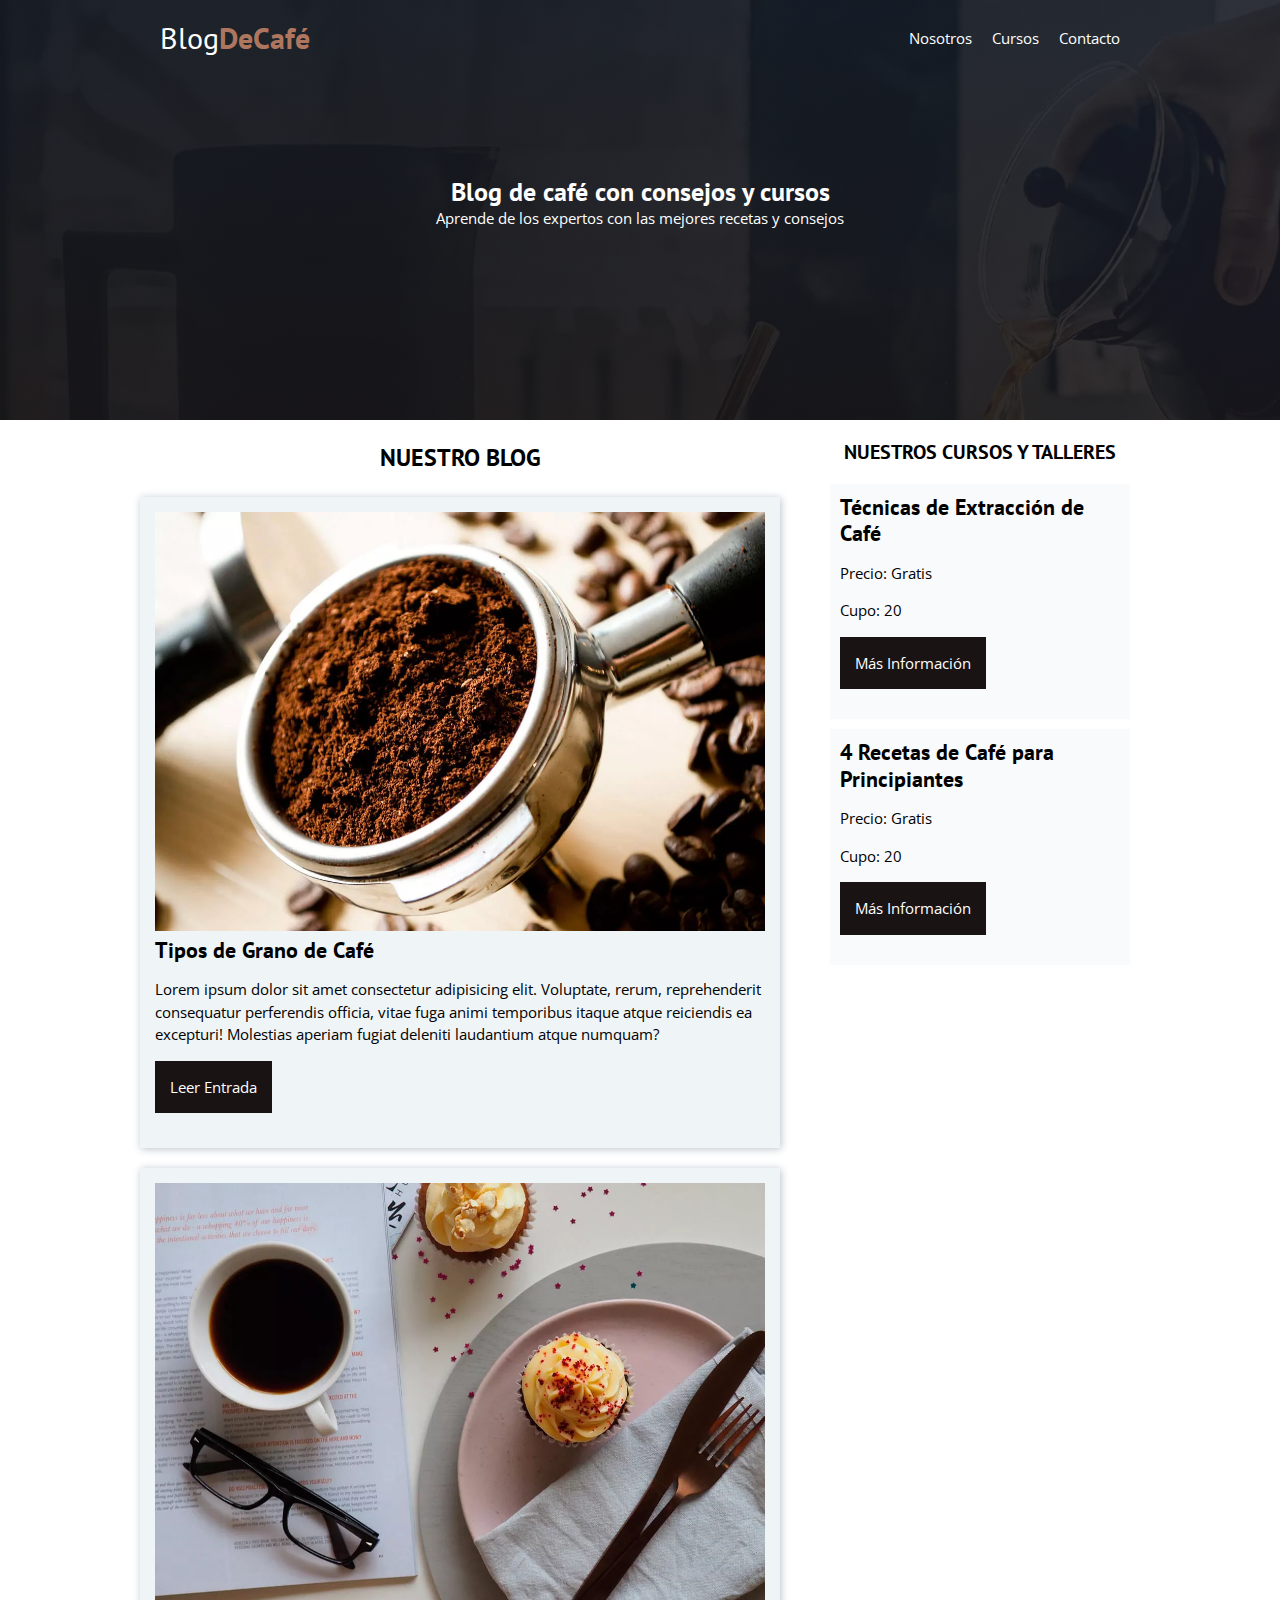
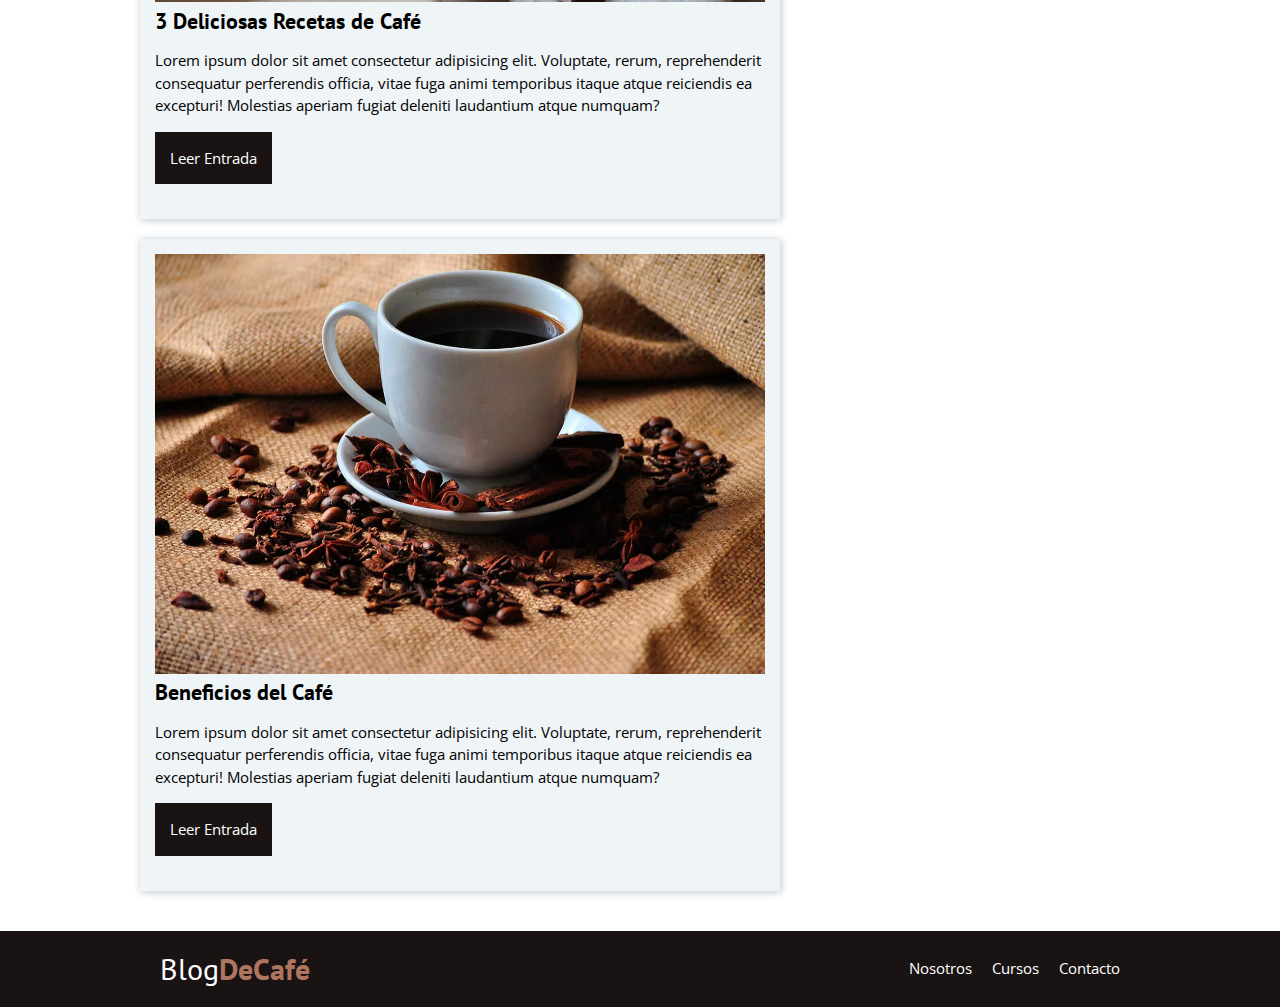
<file: index.html>
<!DOCTYPE html>
<html lang="en">

<head>
    <meta charset="UTF-8">
    <meta name="viewport" content="width=device-width, initial-scale=1.0">
    <title>BlogDeCafé</title>
    <meta name="description" content="Página web de blog de café">

    <!-- Prefetch -->
    <link rel="prefetch" href="nosotros.html" as="document">

    <!-- Preload -->
    <link rel="preload" href="css/normalize.css" as="style">
    <link rel="stylesheet" href="css/normalize.css">

    <link rel="preload"
        href="https://fonts.googleapis.com/css2?family=Open+Sans&family=PT+Sans:wght@400;700&display=swap"
        crossorigin="crossorigin" as="font">
    <link href="https://fonts.googleapis.com/css2?family=Open+Sans&family=PT+Sans:wght@400;700&display=swap"
        rel="stylesheet">

    <link rel="preload" href="css/style.css" as="style">
    <link rel="stylesheet" href="css/style.css">
</head>

<body>

    <header class="header">

        <div class="contenedor">
            <div class="barra">
                <a class="logo" href="index.html">
                    <h1 class="logo__nombre no-margin centrar-texto">Blog<span class="logo__bold">DeCafé</span></h1>
                </a>

                <nav class="navegacion">
                    <a href="nosotros.html" class="navegacion__enlace">Nosotros</a>
                    <a href="cursos.html" class="navegacion__enlace">Cursos</a>
                    <a href="contacto.html" class="navegacion__enlace">Contacto</a>
                </nav>
            </div>
        </div>

        <div class="header__texto">
            <h2 class="no-margin">Blog de café con consejos y cursos</h2>
            <p class="no-margin">Aprende de los expertos con las mejores recetas y consejos</p>
        </div>
    </header>

    <div class="contenedor contenido-principal">
        <main class="blog">
            <h3>Nuestro Blog</h3>

            <article class="entrada">
                <div class="entrada__imagen">
                    <picture>
                        <source loading="lazy" srcset="img/blog1.webp" type="image/webp">
                        <img loading="lazy" src="img/blog1.jpg" alt="imagen blog">
                    </picture>
                </div>

                <div class="entrada__contenido">
                    <h4 class="no-margin">Tipos de Grano de Café</h4>
                    <p>Lorem ipsum dolor sit amet consectetur adipisicing elit. Voluptate, rerum, reprehenderit
                        consequatur perferendis officia, vitae fuga animi temporibus itaque atque reiciendis ea
                        excepturi! Molestias aperiam fugiat deleniti laudantium atque numquam?</p>
                    <a href="entrada.html" class="boton boton--primario">Leer Entrada</a>
                </div>
            </article>

            <article class="entrada">
                <div class="entrada__imagen">
                    <picture>
                        <source loading="lazy" srcset="img/blog2.webp" type="image/webp">
                        <img loading="lazy" src="img/blog2.jpg" alt="imagen blog">
                    </picture>
                </div>

                <div class="entrada__contenido">
                    <h4 class="no-margin">3 Deliciosas Recetas de Café</h4>
                    <p>Lorem ipsum dolor sit amet consectetur adipisicing elit. Voluptate, rerum, reprehenderit
                        consequatur perferendis officia, vitae fuga animi temporibus itaque atque reiciendis ea
                        excepturi! Molestias aperiam fugiat deleniti laudantium atque numquam?</p>
                    <a href="entrada.html" class="boton boton--primario">Leer Entrada</a>
                </div>
            </article>

            <article class="entrada">
                <div class="entrada__imagen">
                    <picture>
                        <source loading="lazy" srcset="img/blog3.webp" type="image/webp">
                        <img loading="lazy" src="img/blog3.jpg" alt="imagen blog">
                    </picture>
                </div>

                <div class="entrada__contenido">
                    <h4 class="no-margin">Beneficios del Café</h4>
                    <p>Lorem ipsum dolor sit amet consectetur adipisicing elit. Voluptate, rerum, reprehenderit
                        consequatur perferendis officia, vitae fuga animi temporibus itaque atque reiciendis ea
                        excepturi! Molestias aperiam fugiat deleniti laudantium atque numquam?</p>
                    <a href="entrada.html" class="boton boton--primario">Leer Entrada</a>
                </div>
            </article>
        </main>
        <aside class="sidebar">
            <h3>Nuestros Cursos y Talleres</h3>

            <ul class="cursos no-padding">
                <li class="widget-curso">
                    <h4 class="no-margin">Técnicas de Extracción de Café</h4>
                    <p class="widget-curso__label">Precio:
                        <span class="widget-curso__info">Gratis</span>
                    </p>
                    <p class="widget-curso__label">Cupo:
                        <span class="widget-curso__info">20</span>
                    </p>
                    <a href="entrada.html" class="boton boton--secundario">Más Información </a>
                </li>

                <li class="widget-curso">
                    <h4 class="no-margin">4 Recetas de Café para Principiantes</h4>
                    <p class="widget-curso__label">Precio:
                        <span class="widget-curso__info">Gratis</span>
                    </p>
                    <p class="widget-curso__label">Cupo:
                        <span class="widget-curso__info">20</span>
                    </p>
                    <a href="entrada.html" class="boton boton--secundario">Más Información </a>
                </li>
            </ul>
        </aside>
    </div>

    <footer class="footer">
        <div class="contenedor">
            <div class="barra">
                <a class="logo" href="index.html">
                    <h1 class="logo__nombre no-margin centrar-texto">Blog<span class="logo__bold">DeCafé</span></h1>
                </a>

                <nav class="navegacion">
                    <a href="nosotros.html" class="navegacion__enlace">Nosotros</a>
                    <a href="cursos.html" class="navegacion__enlace">Cursos</a>
                    <a href="contacto.html" class="navegacion__enlace">Contacto</a>
                </nav>
            </div>
        </div>
    </footer>

    <script src="js/modernizr.js"></script>
</body>

</html>
</file>
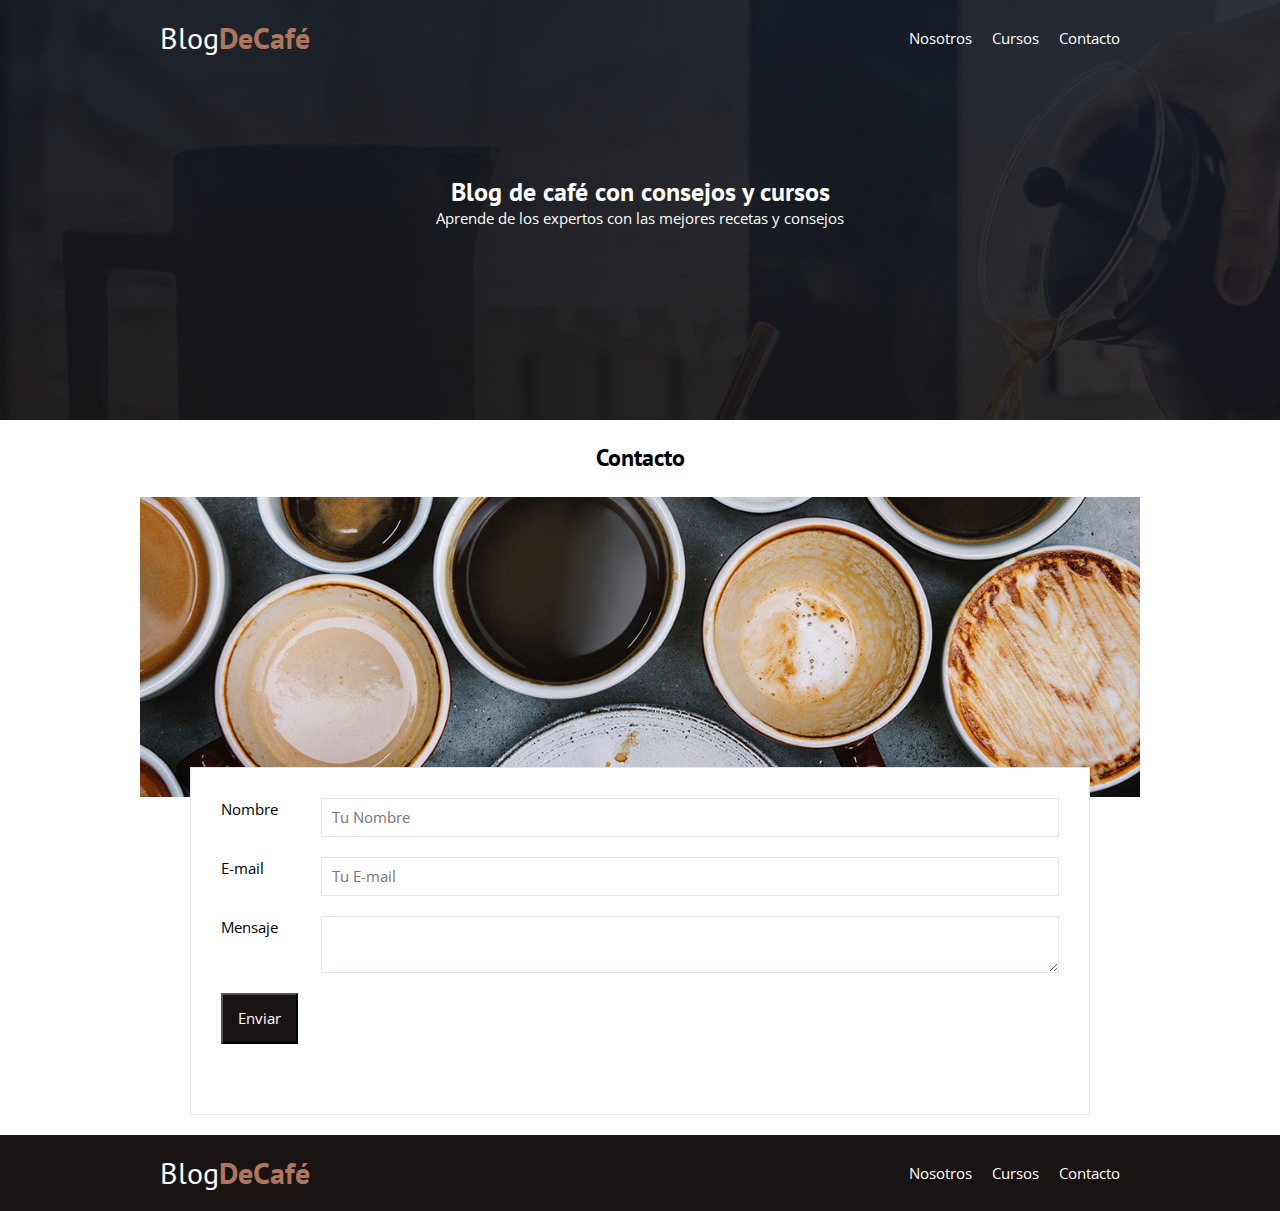
<file: contacto.html>
<!DOCTYPE html>
<html lang="en">
<head>
    <meta charset="UTF-8">
    <meta name="viewport" content="width=device-width, initial-scale=1.0">
    <title>BlogDeCafé</title>
    <link rel="stylesheet" href="css/normalize.css">
    <link href="https://fonts.googleapis.com/css2?family=Open+Sans&family=PT+Sans:wght@400;700&display=swap" rel="stylesheet">
    <link rel="stylesheet" href="css/style.css">
</head>
<body>

    <header class="header">

        <div class="contenedor">
            <div class="barra">
                <a class="logo" href="index.html">
                    <h1 class="logo__nombre no-margin centrar-texto">Blog<span class="logo__bold">DeCafé</span></h1>
                </a>

                <nav class="navegacion">
                    <a href="nosotros.html" class="navegacion__enlace">Nosotros</a>
                    <a href="cursos.html" class="navegacion__enlace">Cursos</a>
                    <a href="contacto.html" class="navegacion__enlace">Contacto</a>
                </nav>
            </div>
        </div>

        <div class="header__texto">
            <h2 class="no-margin">Blog de café con consejos y cursos</h2>
            <p class="no-margin">Aprende de los expertos con las mejores recetas y consejos</p>
        </div>
    </header>

    <main class="contenedor">
        <h3 class="centrar-texto">Contacto</h3>

        <div class="contacto-bg"></div>

        <form class="formulario">
            <div class="campo">
                <label class="campo__label" for="nombre">Nombre</label>
                <input 
                    class="campo__field"
                    type="text" 
                    placeholder="Tu Nombre" 
                    id="nombre"
                >
            </div>
            <div class="campo">
                <label class="campo__label" for="email">E-mail</label>
                <input 
                    class="campo__field"
                    type="email" 
                    placeholder="Tu E-mail" 
                    id="email"
                >
            </div>
            <div class="campo">
                <label class="campo__label" for="mensaje">Mensaje</label>
                <textarea 
                    class="campo__field campo__field--textarea"
                    id="mensaje"
                ></textarea>
            </div>

            <div class="campo">
                <input type="submit" value="Enviar" class="boton boton--primario">
            </div>
        </form>

        
    </main>

    <footer class="footer">
        <div class="contenedor">
            <div class="barra">
                <a class="logo" href="index.html">
                    <h1 class="logo__nombre no-margin centrar-texto">Blog<span class="logo__bold">DeCafé</span></h1>
                </a>

                <nav class="navegacion">
                    <a href="nosotros.html" class="navegacion__enlace">Nosotros</a>
                    <a href="cursos.html" class="navegacion__enlace">Cursos</a>
                    <a href="contacto.html" class="navegacion__enlace">Contacto</a>
                </nav>
            </div>
        </div>
    </footer>
    <script src="js/modernizr.js"></script>
</body>
</html>
</file>
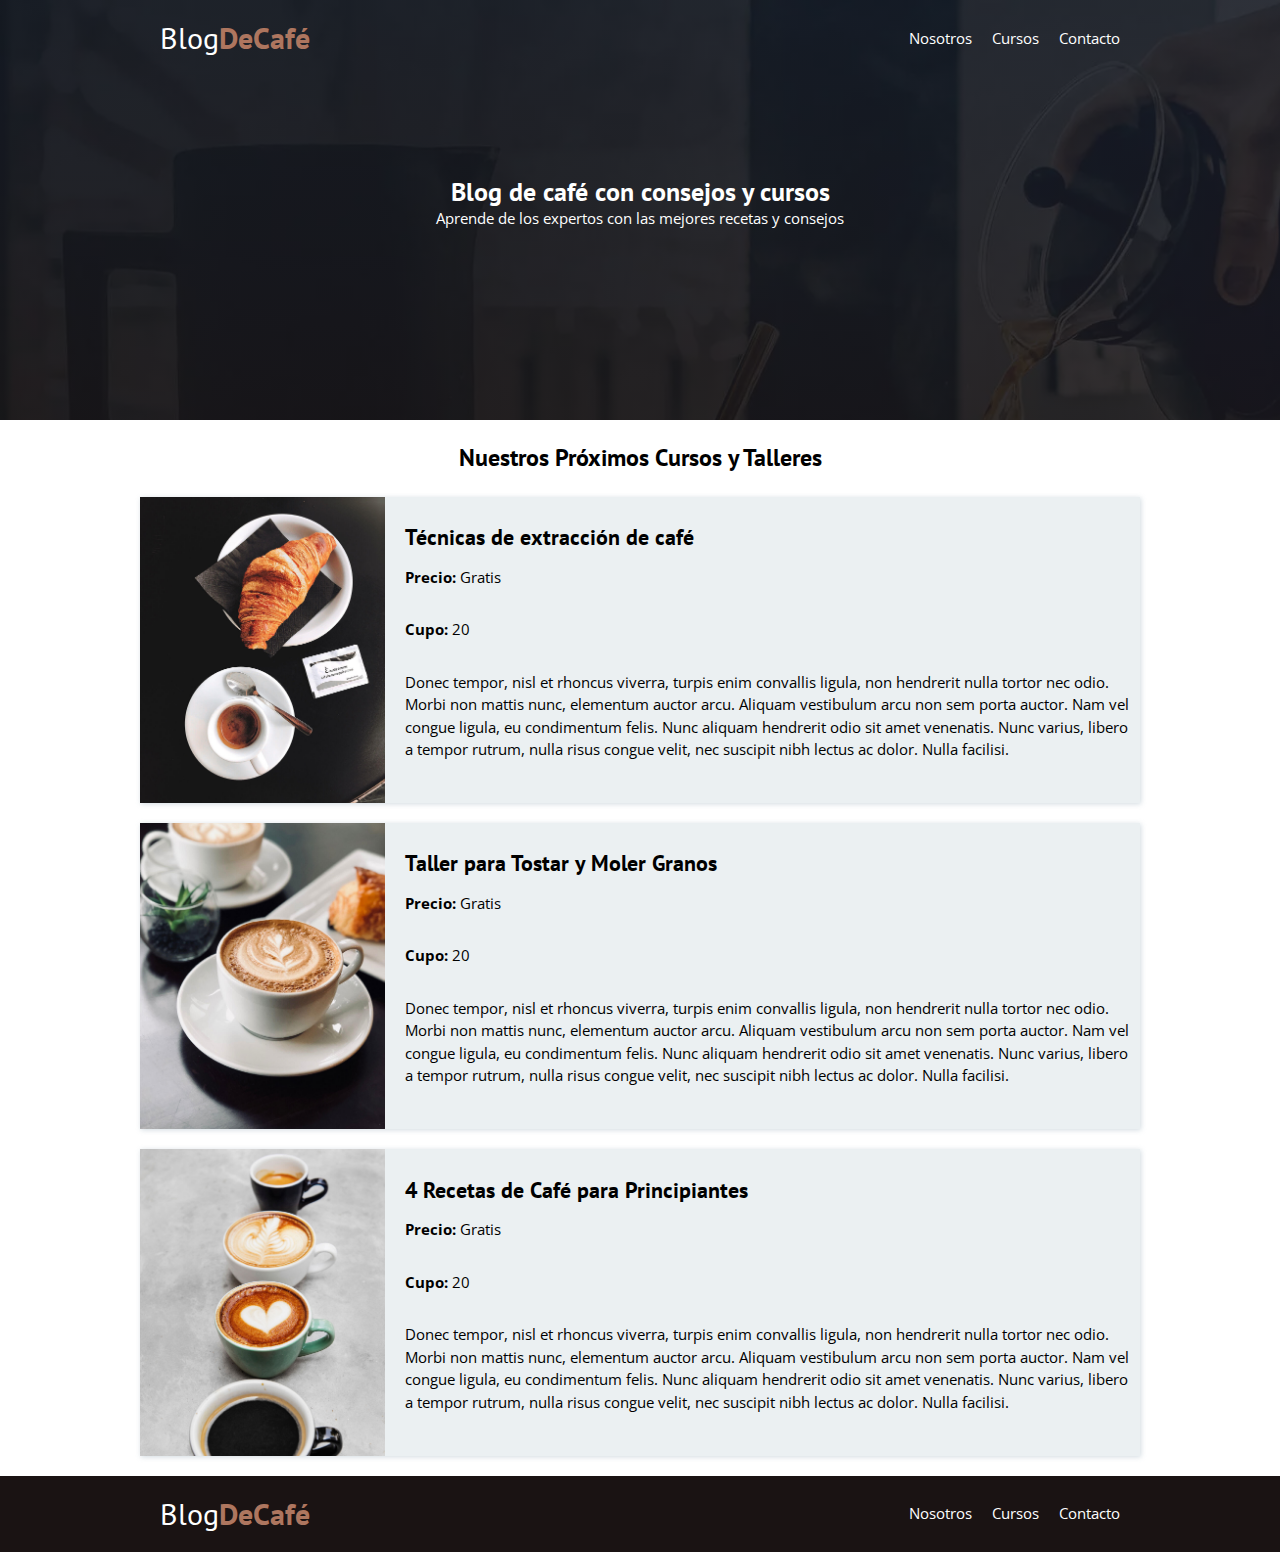
<file: cursos.html>
<!DOCTYPE html>
<html lang="en">

<head>
    <meta charset="UTF-8">
    <meta name="viewport" content="width=device-width, initial-scale=1.0">
    <title>Cursos</title>
    <link rel="stylesheet" href="css/normalize.css">
    <link href="https://fonts.googleapis.com/css2?family=Open+Sans&family=PT+Sans:wght@400;700&display=swap"
        rel="stylesheet">
    <link rel="stylesheet" href="css/style.css">
</head>

<body>

    <header class="header">

        <div class="contenedor">
            <div class="barra">
                <a class="logo" href="index.html">
                    <h1 class="logo__nombre no-margin centrar-texto">Blog<span class="logo__bold">DeCafé</span></h1>
                </a>

                <nav class="navegacion">
                    <a href="nosotros.html" class="navegacion__enlace">Nosotros</a>
                    <a href="cursos.html" class="navegacion__enlace">Cursos</a>
                    <a href="contacto.html" class="navegacion__enlace">Contacto</a>
                </nav>
            </div>
        </div>

        <div class="header__texto">
            <h2 class="no-margin">Blog de café con consejos y cursos</h2>
            <p class="no-margin">Aprende de los expertos con las mejores recetas y consejos</p>
        </div>
    </header>

    <main class="contenedor">
        <h3 class="centrar-texto">Nuestros Próximos Cursos y Talleres</h3>

        <div class="curso">
            <div class="curso__imagen">
                <img src="img/curso1.jpg" alt="Imagen del curso">
            </div>
            <div class="curso__informacion">
                <h4 class="no-margin">Técnicas de extracción de café</h4>
                <p class="curso__label">Precio:
                    <span class="curso__info">Gratis</span>
                </p>
                <p class="curso__label">Cupo:
                    <span class="curso__info">20</span>
                </p>
                <p class="curso__descripcion">
                    Donec tempor, nisl et rhoncus viverra, turpis enim convallis ligula, non hendrerit nulla tortor nec
                    odio. Morbi non mattis nunc, elementum auctor arcu. Aliquam vestibulum arcu non sem porta auctor.
                    Nam vel congue ligula, eu condimentum felis. Nunc aliquam hendrerit odio sit amet venenatis. Nunc
                    varius, libero a tempor rutrum, nulla risus congue velit, nec suscipit nibh lectus ac dolor. Nulla
                    facilisi.
                </p>
            </div>
            <!--.curso-informacion-->
        </div>
        <!--.curso -->

        <div class="curso">
            <div class="curso__imagen">
                <img src="img/curso2.jpg" alt="Imagen del curso">
            </div>
            <div class="curso__informacion">
                <h4 class="no-margin">Taller para Tostar y Moler Granos</h4>
                <p class="curso__label">Precio:
                    <span class="curso__info">Gratis</span>
                </p>
                <p class="curso__label">Cupo:
                    <span class="curso__info">20</span>
                </p>
                <p class="curso__descripcion">
                    Donec tempor, nisl et rhoncus viverra, turpis enim convallis ligula, non hendrerit nulla tortor nec
                    odio. Morbi non mattis nunc, elementum auctor arcu. Aliquam vestibulum arcu non sem porta auctor.
                    Nam vel congue ligula, eu condimentum felis. Nunc aliquam hendrerit odio sit amet venenatis. Nunc
                    varius, libero a tempor rutrum, nulla risus congue velit, nec suscipit nibh lectus ac dolor. Nulla
                    facilisi.
                </p>
            </div>
            <!--.curso-informacion-->
        </div>
        <!--.curso -->

        <div class="curso">
            <div class="curso__imagen">
                <img src="img/curso3.jpg" alt="Imagen del curso">
            </div>
            <div class="curso__informacion">
                <h4 class="no-margin">4 Recetas de Café para Principiantes</h4>
                <p class="curso__label">Precio:
                    <span class="curso__info">Gratis</span>
                </p>
                <p class="curso__label">Cupo:
                    <span class="curso__info">20</span>
                </p>
                <p class="curso__descripcion">
                    Donec tempor, nisl et rhoncus viverra, turpis enim convallis ligula, non hendrerit nulla tortor nec
                    odio. Morbi non mattis nunc, elementum auctor arcu. Aliquam vestibulum arcu non sem porta auctor.
                    Nam vel congue ligula, eu condimentum felis. Nunc aliquam hendrerit odio sit amet venenatis. Nunc
                    varius, libero a tempor rutrum, nulla risus congue velit, nec suscipit nibh lectus ac dolor. Nulla
                    facilisi.
                </p>
            </div>
            <!--.curso-informacion-->
        </div>
        <!--.curso -->


    </main>

    <footer class="footer">
        <div class="contenedor">
            <div class="barra">
                <a class="logo" href="index.html">
                    <h1 class="logo__nombre no-margin centrar-texto">Blog<span class="logo__bold">DeCafé</span></h1>
                </a>

                <nav class="navegacion">
                    <a href="nosotros.html" class="navegacion__enlace">Nosotros</a>
                    <a href="cursos.html" class="navegacion__enlace">Cursos</a>
                    <a href="contacto.html" class="navegacion__enlace">Contacto</a>
                </nav>
            </div>
        </div>
    </footer>
    <script src="js/modernizr.js"></script>
</body>

</html>
</file>
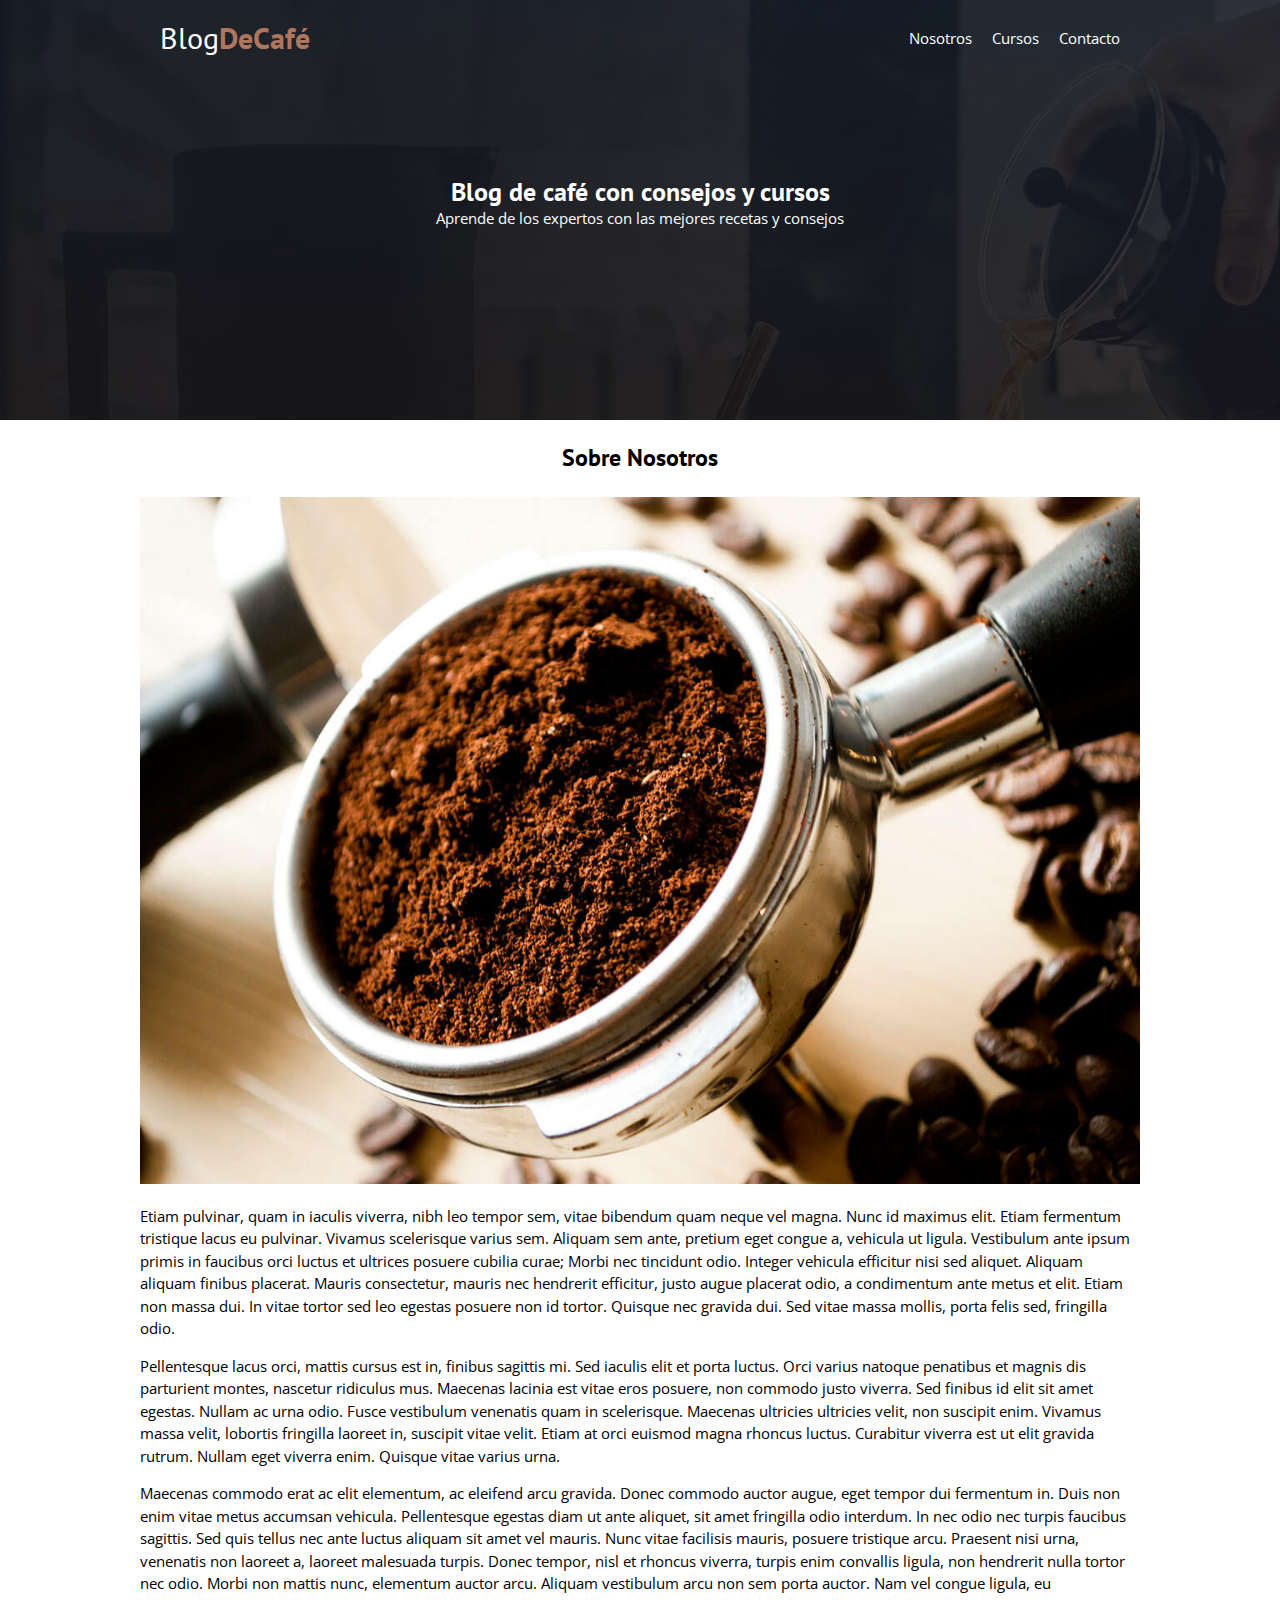
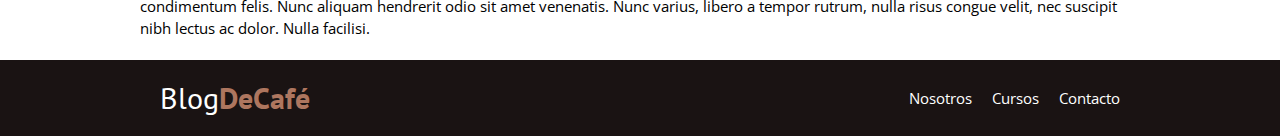
<file: entrada.html>
<!DOCTYPE html>
<html lang="en">
<head>
    <meta charset="UTF-8">
    <meta name="viewport" content="width=device-width, initial-scale=1.0">
    <title>BlogDeCafé</title>
    <link rel="stylesheet" href="css/normalize.css">
    <link href="https://fonts.googleapis.com/css2?family=Open+Sans&family=PT+Sans:wght@400;700&display=swap" rel="stylesheet">
    <link rel="stylesheet" href="css/style.css">
</head>
<body>

    <header class="header">

        <div class="contenedor">
            <div class="barra">
                <a class="logo" href="index.html">
                    <h1 class="logo__nombre no-margin centrar-texto">Blog<span class="logo__bold">DeCafé</span></h1>
                </a>

                <nav class="navegacion">
                    <a href="nosotros.html" class="navegacion__enlace">Nosotros</a>
                    <a href="cursos.html" class="navegacion__enlace">Cursos</a>
                    <a href="contacto.html" class="navegacion__enlace">Contacto</a>
                </nav>
            </div>
        </div>

        <div class="header__texto">
            <h2 class="no-margin">Blog de café con consejos y cursos</h2>
            <p class="no-margin">Aprende de los expertos con las mejores recetas y consejos</p>
        </div>
    </header>

    <main class="contenedor">
        <h3 class="centrar-texto">Sobre Nosotros</h3>

        <img src="img/blog1.jpg" alt="imagen del blog">

        <p>Etiam pulvinar, quam in iaculis viverra, nibh leo tempor sem, vitae bibendum quam neque vel magna. Nunc id maximus elit. Etiam fermentum tristique lacus eu pulvinar. Vivamus scelerisque varius sem. Aliquam sem ante, pretium eget congue a, vehicula ut ligula. Vestibulum ante ipsum primis in faucibus orci luctus et ultrices posuere cubilia curae; Morbi nec tincidunt odio. Integer vehicula efficitur nisi sed aliquet. Aliquam aliquam finibus placerat. Mauris consectetur, mauris nec hendrerit efficitur, justo augue placerat odio, a condimentum ante metus et elit. Etiam non massa dui. In vitae tortor sed leo egestas posuere non id tortor. Quisque nec gravida dui. Sed vitae massa mollis, porta felis sed, fringilla odio.</p>

        <p> Pellentesque lacus orci, mattis cursus est in, finibus sagittis mi. Sed iaculis elit et porta luctus. Orci varius natoque penatibus et magnis dis parturient montes, nascetur ridiculus mus. Maecenas lacinia est vitae eros posuere, non commodo justo viverra. Sed finibus id elit sit amet egestas. Nullam ac urna odio. Fusce vestibulum venenatis quam in scelerisque. Maecenas ultricies ultricies velit, non suscipit enim. Vivamus massa velit, lobortis fringilla laoreet in, suscipit vitae velit. Etiam at orci euismod magna rhoncus luctus. Curabitur viverra est ut elit gravida rutrum. Nullam eget viverra enim. Quisque vitae varius urna.</p>

        <p>Maecenas commodo erat ac elit elementum, ac eleifend arcu gravida. Donec commodo auctor augue, eget tempor dui fermentum in. Duis non enim vitae metus accumsan vehicula. Pellentesque egestas diam ut ante aliquet, sit amet fringilla odio interdum. In nec odio nec turpis faucibus sagittis. Sed quis tellus nec ante luctus aliquam sit amet vel mauris. Nunc vitae facilisis mauris, posuere tristique arcu. Praesent nisi urna, venenatis non laoreet a, laoreet malesuada turpis. Donec tempor, nisl et rhoncus viverra, turpis enim convallis ligula, non hendrerit nulla tortor nec odio. Morbi non mattis nunc, elementum auctor arcu. Aliquam vestibulum arcu non sem porta auctor. Nam vel congue ligula, eu condimentum felis. Nunc aliquam hendrerit odio sit amet venenatis. Nunc varius, libero a tempor rutrum, nulla risus congue velit, nec suscipit nibh lectus ac dolor. Nulla facilisi.</p>
    </main>

    <footer class="footer">
        <div class="contenedor">
            <div class="barra">
                <a class="logo" href="index.html">
                    <h1 class="logo__nombre no-margin centrar-texto">Blog<span class="logo__bold">DeCafé</span></h1>
                </a>

                <nav class="navegacion">
                    <a href="nosotros.html" class="navegacion__enlace">Nosotros</a>
                    <a href="cursos.html" class="navegacion__enlace">Cursos</a>
                    <a href="contacto.html" class="navegacion__enlace">Contacto</a>
                </nav>
            </div>
        </div>
    </footer>
    <script src="js/modernizr.js"></script>
</body>
</html>
</file>
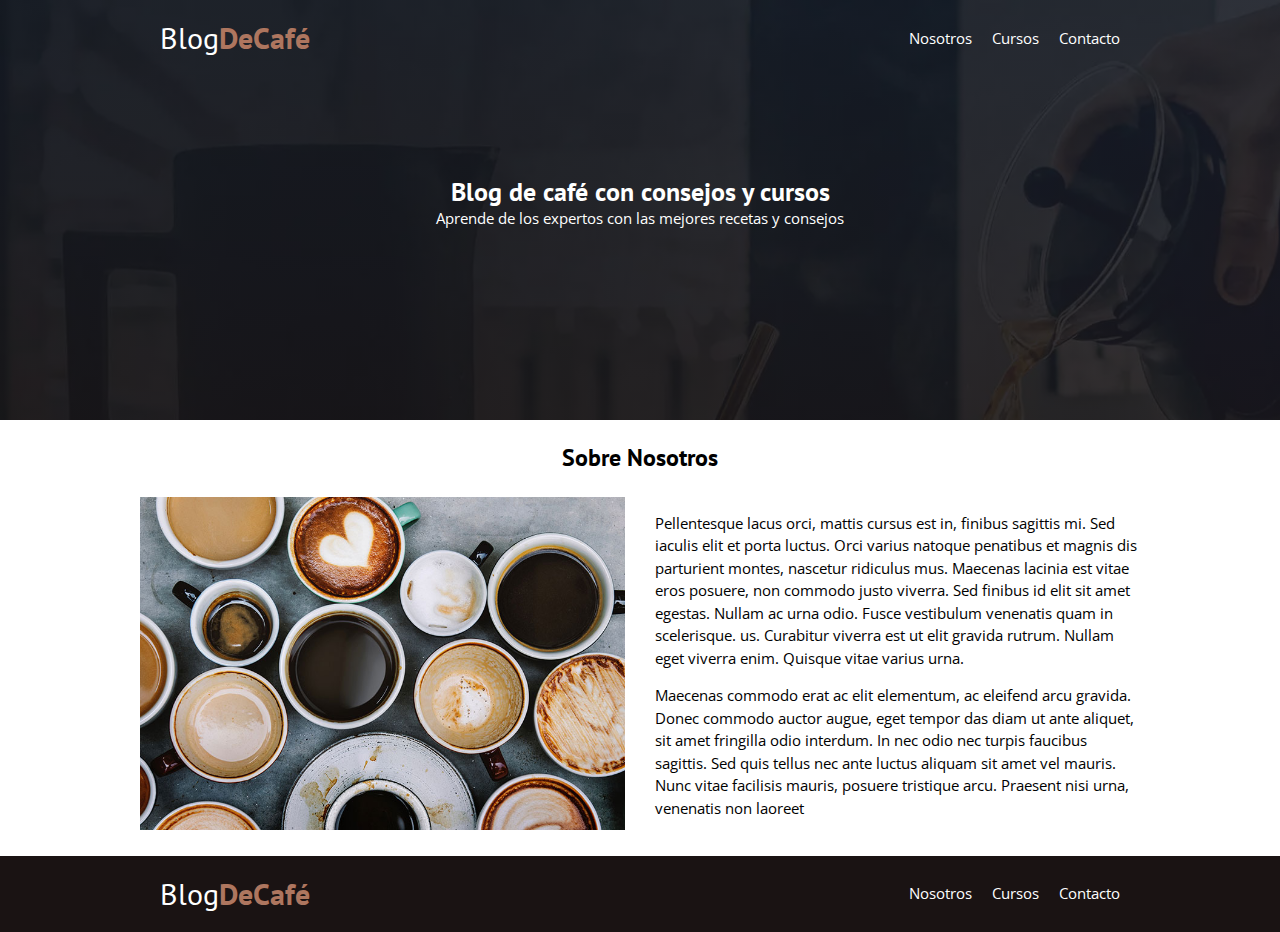
<file: nosotros.html>
<!DOCTYPE html>
<html lang="en">

<head>
    <meta charset="UTF-8">
    <meta name="viewport" content="width=device-width, initial-scale=1.0">
    <title>BlogDeCafé</title>
    <link rel="stylesheet" href="css/normalize.css">
    <link href="https://fonts.googleapis.com/css2?family=Open+Sans&family=PT+Sans:wght@400;700&display=swap"
        rel="stylesheet">
    <link rel="stylesheet" href="css/style.css">
</head>

<body>

    <header class="header">

        <div class="contenedor">
            <div class="barra">
                <a class="logo" href="index.html">
                    <h1 class="logo__nombre no-margin centrar-texto">Blog<span class="logo__bold">DeCafé</span></h1>
                </a>

                <nav class="navegacion">
                    <a href="nosotros.html" class="navegacion__enlace">Nosotros</a>
                    <a href="cursos.html" class="navegacion__enlace">Cursos</a>
                    <a href="contacto.html" class="navegacion__enlace">Contacto</a>
                </nav>
            </div>
        </div>

        <div class="header__texto">
            <h2 class="no-margin">Blog de café con consejos y cursos</h2>
            <p class="no-margin">Aprende de los expertos con las mejores recetas y consejos</p>
        </div>
    </header>

    <main class="contenedor">
        <h3 class="centrar-texto">Sobre Nosotros</h3>

        <div class="sobre-nosotros">
            <div class="sobre-nosotros__imagen">
                <img src="img/nosotros.jpg" alt="imagen nosotros">
            </div>

            <div class="sobre-nosotros__texto">
                <p>Pellentesque lacus orci, mattis cursus est in, finibus sagittis mi. Sed iaculis elit et porta luctus.
                    Orci varius natoque penatibus et magnis dis parturient montes, nascetur ridiculus mus. Maecenas
                    lacinia est vitae eros posuere, non commodo justo viverra. Sed finibus id elit sit amet egestas.
                    Nullam ac urna odio. Fusce vestibulum venenatis quam in scelerisque. us. Curabitur viverra est ut
                    elit gravida rutrum. Nullam eget viverra enim. Quisque vitae varius urna.</p>

                <p>Maecenas commodo erat ac elit elementum, ac eleifend arcu gravida. Donec commodo auctor augue, eget
                    tempor das diam ut ante aliquet, sit amet fringilla odio interdum. In nec odio nec turpis faucibus
                    sagittis. Sed quis tellus nec ante luctus aliquam sit amet vel mauris. Nunc vitae facilisis mauris,
                    posuere tristique arcu. Praesent nisi urna, venenatis non laoreet</p>
            </div>
        </div>
    </main>

    <footer class="footer">
        <div class="contenedor">
            <div class="barra">
                <a class="logo" href="index.html">
                    <h1 class="logo__nombre no-margin centrar-texto">Blog<span class="logo__bold">DeCafé</span></h1>
                </a>

                <nav class="navegacion">
                    <a href="nosotros.html" class="navegacion__enlace">Nosotros</a>
                    <a href="cursos.html" class="navegacion__enlace">Cursos</a>
                    <a href="contacto.html" class="navegacion__enlace">Contacto</a>
                </nav>
            </div>
        </div>
    </footer>

    <script src="js/modernizr.js"></script>
</body>

</html>
</file>
<file: css/style.css>
:root {
    --fuenteHeading: 'PT Sans', sans-serif;
    --fuenteParrafos: 'Open Sans', sans-serif;

    --primario: #784D3C;
    --gris: #e1e1e1;
    --blanco: #ffffff;
    --negro: #1a1313;
}

html {
    box-sizing: border-box;
    font-size: 62.5%;
    /* 1 rem = 10px */
}

*,
*:before,
*:after {
    box-sizing: inherit;
}

body {
    font-family: var(--fuenteParrafos);
    font-size: 1.5rem;
    line-height: 1.5;
}

/** Globales **/
.contenedor {
    width: min(90%, 100rem);
    margin: 0 auto;
}

a {
    text-decoration: none;
}

h1,
h2,
h3,
h4 {
    font-family: var(--fuenteHeading);
    line-height: 1.2;
}

h1 {
    font-size: 3rem;
}

h2 {
    font-size: 2.6rem;
}

h3 {
    font-size: 2.4rem;
}

h4 {
    font-size: 2.2rem;
}

img {
    max-width: 100%;
}

/** Utilidades **/
.no-margin {
    margin: 0;
}

.no-padding {
    padding: 0;
}

.centrar-texto {
    text-align: center;
}

.boton {
    background-color: var(--negro);
    color: var(--blanco);
    padding: 1.5rem;
    text-align: center;
    display: inline-block;
    margin-bottom: 2rem;
    width: 100%;
    cursor: pointer;
}

@media (min-width: 600px) {
    .boton {
        width: auto;
    }
}

/* HEADER */
.header {
    background-image: linear-gradient(to top, rgba(31, 19, 13, 0.833), rgba(26, 33, 44, 0.737)), url(../img/banner.webp);
    background-attachment: fixed;
    background-repeat: no-repeat;
    background-size: cover;
    height: 42rem;
}

.barra {
    display: flex;
    flex-direction: column;
    gap: 2rem;
    justify-content: space-between;
    align-items: center;
    padding: 2rem;
}

@media (min-width: 600px) {
    .barra {
        flex-direction: row;
    }
}

.logo__nombre {
    color: var(--blanco);
    font-weight: 400;
}

.logo__bold {
    color: #ae765f;
    font-weight: 700;
}

.navegacion {
    display: flex;
    gap: 2rem;
}

.navegacion__enlace {
    color: var(--blanco);
}

.header__texto {
    color: var(--blanco);
    text-align: center;
    margin-top: 10rem;
}

/* CONTENIDO PRINCIPAL */

@media (min-width: 600px) {
    .contenido-principal {
        display: grid;
        grid-template-columns: 2fr 1fr;
        gap: 4rem;
    }
}


.blog h3 {
    text-align: center;
    text-transform: uppercase;
}


.sidebar h3 {
    text-align: center;
    text-transform: uppercase;
    font-size: 2rem;
}

.cursos {
    list-style: none;
}

.widget-curso {
    background-color: rgba(233, 237, 239, 0.272);
    padding: 1rem;
    margin: 1rem;
}

.entrada {
    background-color: rgb(239, 244, 246);
    padding: 1.5rem;
    margin: 1rem 0;
    box-shadow: 1px 1px 8px rgb(186, 194, 205);
    margin-bottom: 2rem;
}

.footer {
    margin-top: 2rem;
    background-color: var(--negro);
}


/** CURSOS **/
.curso {
    display: grid;
    grid-template-columns: 1fr;
    gap: 2rem;
    background-color: #ebf0f2;
    margin-bottom: 2rem;
    box-shadow: 1px 1px 5px rgba(193, 206, 214, 0.735);
}

@media (min-width:600px) {
    .curso {
        grid-template-columns: 1fr 3fr;
    }
}

.curso__imagen img {
    display: block;
}

.curso__informacion {
    display: flex;
    flex-direction: column;
    justify-content: center;
    padding: 2rem 1rem 2rem 0;
}

.curso__label {
    font-weight: bold;
}

.curso__info {
    font-weight: lighter;
}



/* CONTACTO */

.contacto-bg {
    background-image: url(../img/contacto.jpg);
    background-size: cover;
    background-repeat: no-repeat;
    height: 30rem;
}

.formulario {
    background-color: var(--blanco);
    padding: 3rem;
    margin: -3rem auto 0 auto;
    width: 90%;
    border: 1px solid rgba(197, 213, 220, 0.6);
}

.campo {
    display: flex;
    margin-bottom: 2rem;
}

.campo__label {
    flex-basis: 10rem;
}

.campo__field {
    flex: 1;
    border: 1px solid rgb(224, 232, 237);
    padding: 1rem;
}

.campo__field:focus {
    outline: none;
    border-bottom: 2px solid var(--primario);
}


/* NOSOTROS */
.sobre-nosotros {
    display: grid;
    grid-template-columns: 1fr;
    gap: 3rem;

}

@media (min-width: 600px) {
    .sobre-nosotros {
        grid-template-columns: repeat(2, 1fr);
    }
}
</file>
